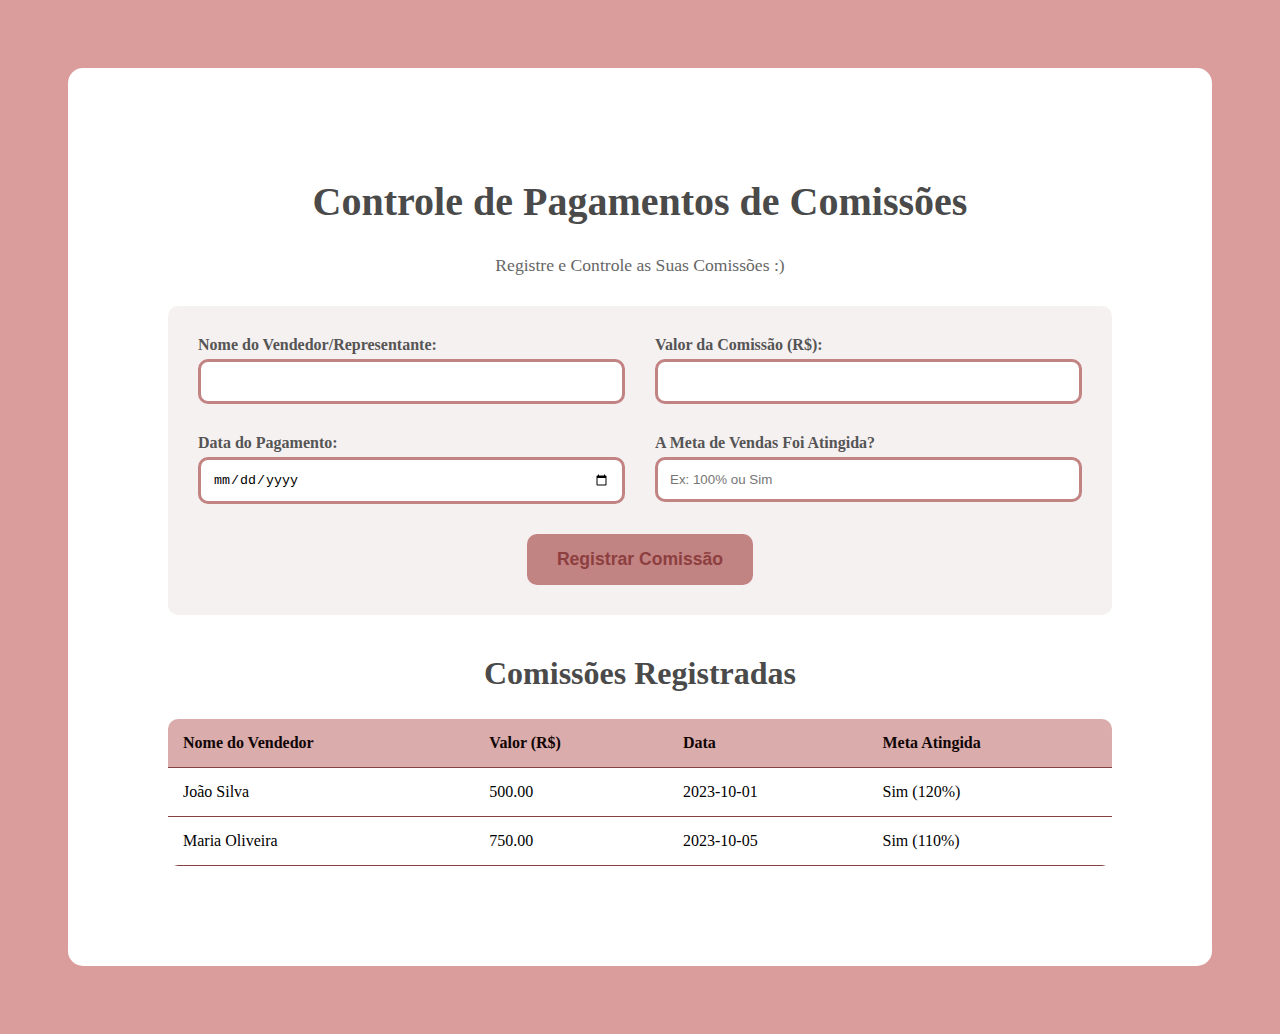
<file: index.html>
<html>

    <!DOCTYPE html>
    <html lang="pt-BR">

<head>

    <meta charset="UTF-8">
    
    <meta name="viewport" content="width=device-width, initial-scale=1.0">

    <title>Controle de Pagamentos de Comissões</title>

    <link rel="stylesheet" href="scripts/Design.css"> <!-- Link para o arquivo CSS -->

</head>

<body>

    <div class="container">

        <h1>Controle de Pagamentos de Comissões</h1>
        <p>Registre e Controle as Suas Comissões :) </p>

    <form id="cform"> 

            <div>
                <label for="vendedor"> Nome do Vendedor/Representante:</label>
                <input type="text" id="vendedor" required>
            </div>

            <div>
                <label for="valor"> Valor da Comissão (R$):</label>
                <input type="number" id="valor" step="10.0" required>
            </div>

            <div>
                <label for="data"> Data do Pagamento:</label>
                <input type="date" id="data" required>
            </div>

            <div>
                <label for="meta">A Meta de Vendas Foi Atingida? </label>
                <input type="text" id="meta" placeholder="Ex: 100% ou Sim" required>
            </div>

            <button type="submit"> Registrar Comissão </button>

    </form>

        <h2>Comissões Registradas</h2>

        <table id="ctable">

            <thead>

                <tr>
                    <th>Nome do Vendedor</th>
                    <th>Valor (R$)</th>
                    <th>Data</th>
                    <th>Meta Atingida</th>
                </tr>

            </thead>

            <tbody>
                <!-- Dados de exemplo -->

                <tr>
                    <td>João Silva</td>
                    <td>500.00</td>
                    <td>2023-10-01</td>
                    <td>Sim (120%)</td>
                </tr>

                <tr>
                    <td>Maria Oliveira</td>
                    <td>750.00</td>
                    <td>2023-10-05</td>
                    <td>Sim (110%)</td>
                </tr>

            </tbody>

        </table>

    </div>

    <script src="scripts/funcionabilidade.js"></script> <!-- Link para o arquivo JavaScript -->

</body>

</html>
</file>
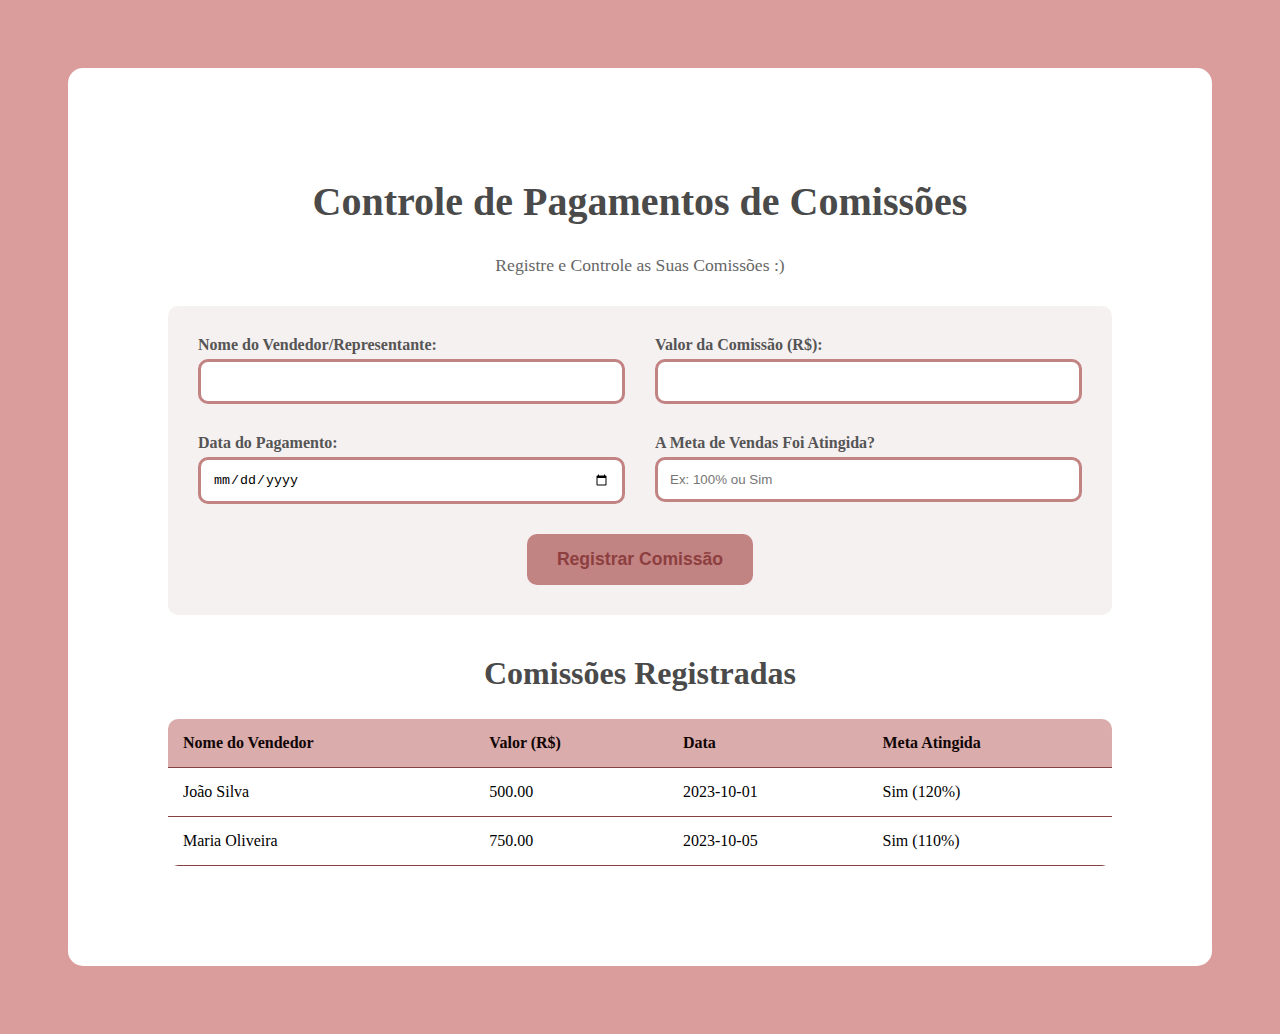
<file: scripts/fron.html>
<html>

    <!DOCTYPE html>
    <html lang="pt-BR">

<head>

    <meta charset="UTF-8">
    <meta name="viewport" content="width=device-width, initial-scale=1.0">

    <title>Controle de Pagamentos de Comissões</title>

    <style>

        body 
            {
            font-family: serif; /* Fonte moderna e legível */
            background-color: #db9c9c; /* Cor de fundo suave */
            color: #000000; /* Cor do texto */
            padding: 60; /* Espaçamento ao redor da página */
            }

        .container 
            {
            max-width: 1200px; /* Largura máxima para telas grandes */
            background: #ffffffff; /* Fundo branco com leve transparência */
            border-radius: 15px; /* Bordas arredondadas */
            padding: 100px; /* Espaçamento interno */
            }

        h1 
            {
            text-align: center;
            color: #4a4a4a;
            margin-top: 10px;
            margin-bottom: 30px;
            font-size: 2.5em;
            }

        p 
            {
            text-align: center;
            color: #666;
            margin-bottom: 30px;
            font-size: 1.1em;
            }

        form 
            {
            display: grid ; /* Usa grid layout para o formulário */
            grid-template-columns: 1fr 1fr; /* 2 colunas iguais */
            gap: 30px; /* Espaçamento entre os campos */
            margin-bottom: 30px; /* Espaçamento abaixo do formulário */
            background: #f5f1f1; /* Fundo claro para o formulário */
            padding: 30px; /* Espaçamento interno */
            border-radius: 10px; /* Bordas arredondadas */
            }

        label
            {
            font-weight: bold; /* Negrito para os labels */
            color: #555;
            margin-bottom: 5px;
            display: block;
            }

        input, select 
            {
            padding: 12px;
            border: solid #c28383;
            border-radius:10px;
            width: 100%;
            }
            
        input:focus, select:focus 
            {
            border-color: #861235;
            outline: none; /* Remove o contorno padrão */
            }

        button 
            {
            padding: 15px 30px;
            background: #c28383;
            color: rgb(141, 63, 63);
            border: none; /* Remove a borda padrão */
            border-radius: 10px;
            cursor: pointer; /* Cursor de ponteiro ao passar o mouse */
            font-size: 1.1em; 
            font-weight: bold; 
            transition: transform 0.2s, box-shadow 0.2s; /* Animação suave */
            grid-column: span 2; /* Botão ocupa as duas colunas */
            justify-self: center; /* Centraliza o botão */
            }

        button:hover 
            {
            transform: translateY(-2px); /* Leve elevação ao passar o mouse */
            box-shadow: 0 5px 15px #00000033; /* Sombra ao passar o mouse */
            }

        h2 
            {
            color: #4a4a4a;
            margin-top: 40px;
            text-align: center;
            font-size: 2em;
            }

        table 
            {
            width: 100%; 
            border-collapse: collapse; /* Remove espaços entre células */
            margin-top: 20px;
            border-radius: 10px;
            overflow: hidden; /* Garante que as bordas arredondadas funcionem */
            }

        th, td 
            {
            padding: 15px;
            text-align: left;
            border-bottom: 1px solid #854242; /* Borda inferior */
            }

        th 
            {
            background:#daacac;
            color: rgb(17, 5, 5);
            font-weight: bold; 
            }

        tr:hover
            {
            background: #e0e8ee;
            }

    </style>

</head>

<body>

    <div class="container">

        <h1>Controle de Pagamentos de Comissões</h1>
        <p>Registre e Controle as Suas Comissões :) </p>

    <form id="cform"> 

            <div>
                <label for="vendedor"> Nome do Vendedor/Representante:</label>
                <input type="text" id="vendedor" required>
            </div>

            <div>
                <label for="valor"> Valor da Comissão (R$):</label>
                <input type="number" id="valor" step="10.0" required>
            </div>

            <div>
                <label for="data"> Data do Pagamento:</label>
                <input type="date" id="data" required>
            </div>

            <div>
                <label for="meta">A Meta de Vendas Foi Atingida? </label>
                <input type="text" id="meta" placeholder="Ex: 100% ou Sim" required>
            </div>

            <button type="submit"> Registrar Comissão </button>

    </form>

        <h2>Comissões Registradas</h2>

        <table id="ctable">

            <thead>

                <tr>
                    <th>Nome do Vendedor</th>
                    <th>Valor (R$)</th>
                    <th>Data</th>
                    <th>Meta Atingida</th>
                </tr>

            </thead>

            <tbody>
                <!-- Dados de exemplo -->

                <tr>
                    <td>João Silva</td>
                    <td>500.00</td>
                    <td>2023-10-01</td>
                    <td>Sim (120%)</td>
                </tr>

                <tr>
                    <td>Maria Oliveira</td>
                    <td>750.00</td>
                    <td>2023-10-05</td>
                    <td>Sim (110%)</td>
                </tr>

            </tbody>

        </table>

    </div>

    <script>

        document.getElementById('cform').addEventListener 
        ('submit', function(event) 
            {
            event.preventDefault();
            
            const vendedor = document.getElementById('vendedor').value; //pega os valores do formulario
            const valor = document.getElementById('valor').value;
            const data = document.getElementById('data').value;
            const meta = document.getElementById('meta').value;
            
            const table = document.getElementById('ctable').getElementsByTagName('tbody')[0]; //pega a tabela
            const newRow = table.insertRow(); //insere uma nova linha na tabela
            
            newRow.insertCell(0).textContent = vendedor; //insere os valores nas celulas
            newRow.insertCell(1).textContent = parseFloat(valor).toFixed(2); //formata o valor com 2 casas decimais
            newRow.insertCell(2).textContent = data;
            newRow.insertCell(3).textContent = meta;
            
            // Limpar formulário
            document.getElementById('cform').reset();
            }
        );

    </script>

</body>

</html>
</file>
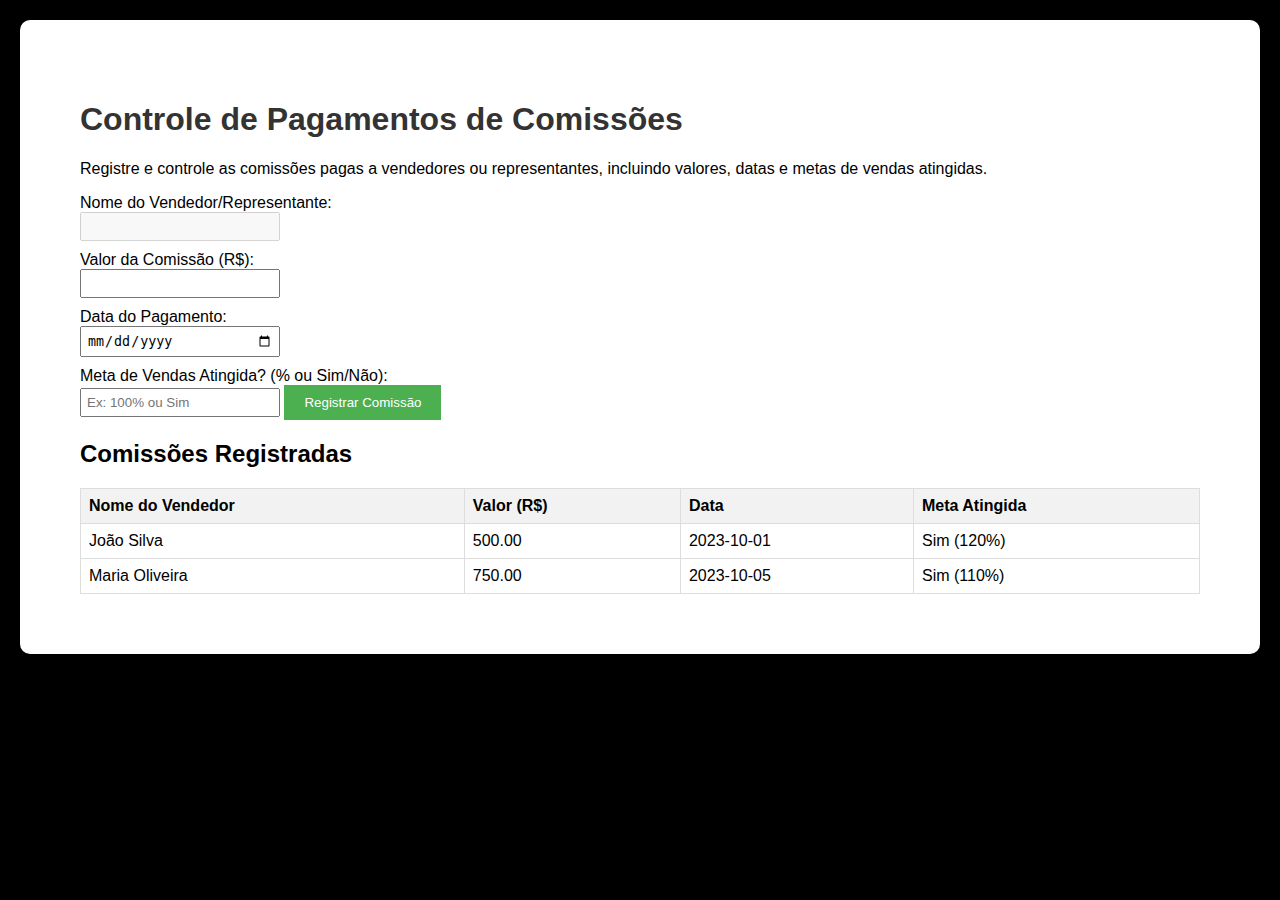
<file: scripts/front-end.html>
<html>
<!-- começo do documento -->

    <!DOCTYPE html>
    <!-- estrutura do arquivo -->
    <html lang="pt-BR">
    <!-- Definindo o idioma -->

<head>
    <!-- conteudo n visivel para os usuarios -->
    
    <meta charset="UTF-8">
    <!-- caracteres especiais -->
    <meta name="viewport" content="width=device-width, initial-scale=1.0">
    <!-- responsividade do layout -->
    <title>Controle de Pagamentos de Comissões</title>
    <!-- titulo da pagina web -->

    <style>
        /* Estilos visual CSS */

        body { background-color: #000000; font-family: Arial, sans-serif; margin: 20px; }
        /* Estilo do corpo da pagina */

        .container {
                    max-width: 1200px; /* Largura máxima para telas grandes */
                    margin: 0 auto; /* Centraliza o container */
                    padding: 60px; /* Espaçamento interno */
                    background-color: #fff; /* Cor de fundo branca */
                    border-radius: 10px; /* Bordas arredondadas */
                    box-shadow: 0 0 10px rgba(0, 0, 0, 0.1); /* Sombra suave */
                    }

        @media (min-width: 1200px) {
        .container {
        max-width: 1170px; /* Ajusta a largura máxima para telas maiores */
        }
        }

        h1 { color: #333; }
        form { margin-bottom: 20px; }
        label { display: block; margin-top: 10px; }
        input, select { padding: 5px; width: 200px; }
        button { padding: 10px 20px; background-color: #4CAF50; color: white; border: none; cursor: pointer; }
        button:hover { background-color: #45a049; }
        table { width: 100%; border-collapse: collapse; margin-top: 20px; }
        th, td { border: 1px solid #ddd; padding: 8px; text-align: left; }
        th { background-color: #f2f2f2; }

    </style>
    
</head>

<body>
        <div class="container">

            <h1>Controle de Pagamentos de Comissões</h1>
            <p>Registre e controle as comissões pagas a vendedores ou representantes, incluindo valores, datas e metas de vendas atingidas.</p>

        <form id="commissionForm">
        
            <label for="vendedor">Nome do Vendedor/Representante:</label>
            <input type="text" disabled ="vendedor" required>

            <label for="valor">Valor da Comissão (R$):</label>
            <input type="number" id="valor" step="0.01" required>

            <label for="data">Data do Pagamento:</label>
            <input type="date" id="data" required>

            <label for="meta">Meta de Vendas Atingida? (% ou Sim/Não):</label>
            <input type="text" id="meta" placeholder="Ex: 100% ou Sim" required>

            <button type="submit">Registrar Comissão</button>
        </form>

    <h2>Comissões Registradas</h2>
    <table id="commissionTable">
        <thead>
            <tr>
                <th>Nome do Vendedor</th>
                <th>Valor (R$)</th>
                <th>Data</th>
                <th>Meta Atingida</th>
            </tr>
        </thead>
        <tbody>
            <!-- Dados de exemplo -->
            <tr>
                <td>João Silva</td>
                <td>500.00</td>
                <td>2023-10-01</td>
                <td>Sim (120%)</td>
            </tr>
            <tr>
                <td>Maria Oliveira</td>
                <td>750.00</td>
                <td>2023-10-05</td>
                <td>Sim (110%)</td>
                    </tr>
                </tbody>
            </table>
        </div>

    <script>
        document.getElementById('commissionForm').addEventListener('submit', function(event) {
            event.preventDefault();
            
            const vendedor = document.getElementById('vendedor').value;
            const valor = document.getElementById('valor').value;
            const data = document.getElementById('data').value;
            const meta = document.getElementById('meta').value;
            
            const table = document.getElementById('commissionTable').getElementsByTagName('tbody')[0];
            const newRow = table.insertRow();
            
            newRow.insertCell(0).textContent = vendedor;
            newRow.insertCell(1).textContent = parseFloat(valor).toFixed(2);
            newRow.insertCell(2).textContent = data;
            newRow.insertCell(3).textContent = meta;
            
            // Limpar formulário
            document.getElementById('commissionForm').reset();
        });
    </script>
</body>

</html>
</file>
<file: scripts/Design.css>
body 
            {
            font-family: serif; /* Fonte moderna e legível */
            background-color: #db9c9c; /* Cor de fundo suave */
            color: #000000; /* Cor do texto */
            padding: 60; /* Espaçamento ao redor da página */
            }

        .container 
            {
            max-width: 1200px; /* Largura máxima para telas grandes */
            background: #ffffffff; /* Fundo branco com leve transparência */
            border-radius: 15px; /* Bordas arredondadas */
            padding: 100px; /* Espaçamento interno */
            }

        h1 
            {
            text-align: center;
            color: #4a4a4a;
            margin-top: 10px;
            margin-bottom: 30px;
            font-size: 2.5em;
            }

        p 
            {
            text-align: center;
            color: #666;
            margin-bottom: 30px;
            font-size: 1.1em;
            }

        form 
            {
            display: grid ; /* Usa grid layout para o formulário */
            grid-template-columns: 1fr 1fr; /* 2 colunas iguais */
            gap: 30px; /* Espaçamento entre os campos */
            margin-bottom: 30px; /* Espaçamento abaixo do formulário */
            background: #f5f1f1; /* Fundo claro para o formulário */
            padding: 30px; /* Espaçamento interno */
            border-radius: 10px; /* Bordas arredondadas */
            }

        label
            {
            font-weight: bold; /* Negrito para os labels */
            color: #555;
            margin-bottom: 5px;
            display: block;
            }

        input, select 
            {
            padding: 12px;
            border: solid #c28383;
            border-radius:10px;
            width: 100%;
            }
            
        input:focus, select:focus 
            {
            border-color: #861235;
            outline: none; /* Remove o contorno padrão */
            }

        button 
            {
            padding: 15px 30px;
            background: #c28383;
            color: rgb(141, 63, 63);
            border: none; /* Remove a borda padrão */
            border-radius: 10px;
            cursor: pointer; /* Cursor de ponteiro ao passar o mouse */
            font-size: 1.1em; 
            font-weight: bold; 
            transition: transform 0.2s, box-shadow 0.2s; /* Animação suave */
            grid-column: span 2; /* Botão ocupa as duas colunas */
            justify-self: center; /* Centraliza o botão */
            }

        button:hover 
            {
            transform: translateY(-2px); /* Leve elevação ao passar o mouse */
            box-shadow: 0 5px 15px #00000033; /* Sombra ao passar o mouse */
            }

        h2 
            {
            color: #4a4a4a;
            margin-top: 40px;
            text-align: center;
            font-size: 2em;
            }

        table 
            {
            width: 100%; 
            border-collapse: collapse; /* Remove espaços entre células */
            margin-top: 20px;
            border-radius: 10px;
            overflow: hidden; /* Garante que as bordas arredondadas funcionem */
            }

        th, td 
            {
            padding: 15px;
            text-align: left;
            border-bottom: 1px solid #854242; /* Borda inferior */
            }

        th 
            {
            background:#daacac;
            color: rgb(17, 5, 5);
            font-weight: bold; 
            }

        tr:hover
            {
            background: #e0e8ee;
            }

        @media (max-width: 768px) /* Estilos para telas menores que 768px */
            {
            form 
                {
                grid-template-columns: 1fr; /* Muda para uma coluna em telas pequenas */
                }      
            }
</file>
